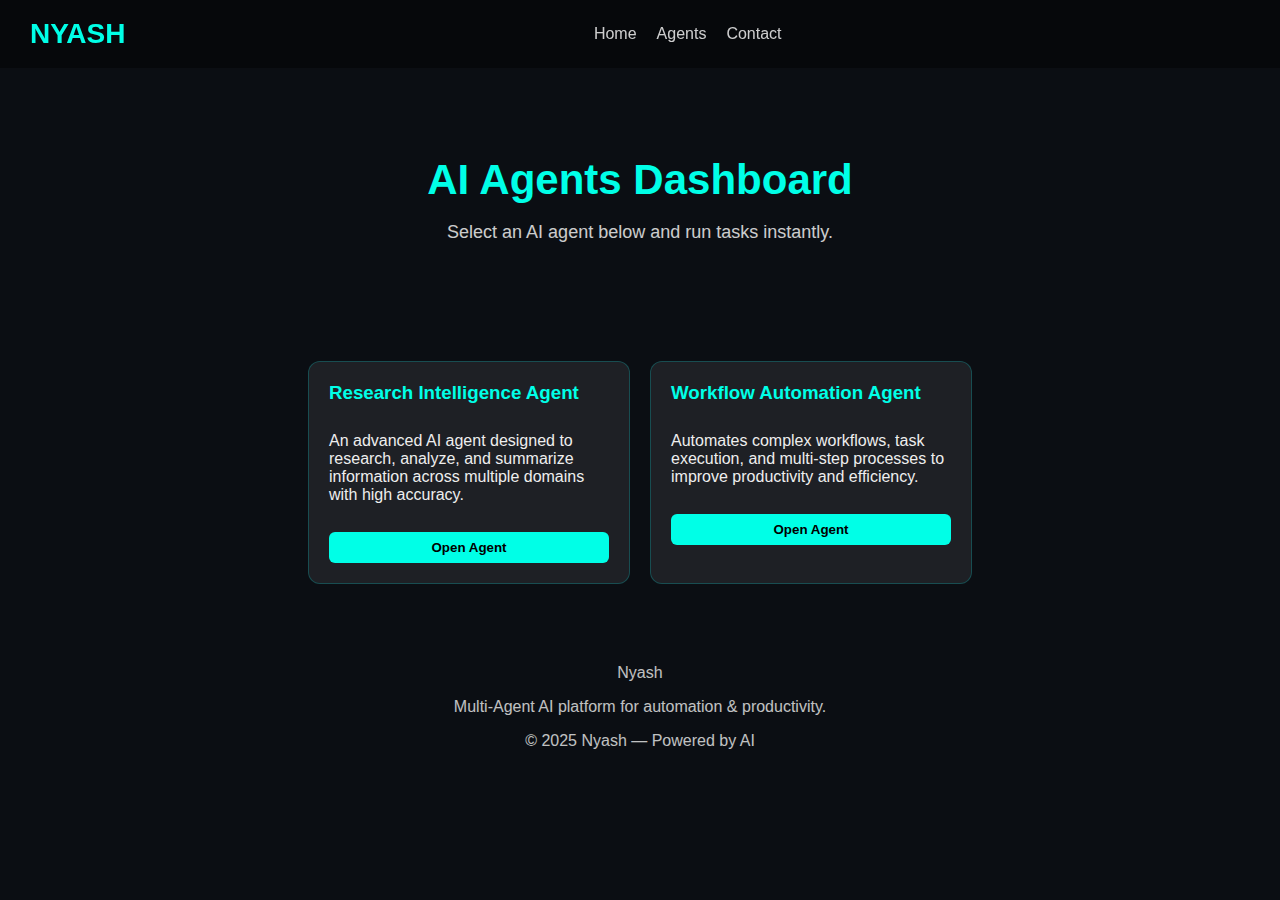
<file: agents.html>
<!DOCTYPE html>
<html lang="en">
<head>
  <meta charset="UTF-8">
  <title>Nyash | AI Agents Dashboard</title>
  <meta name="viewport" content="width=device-width, initial-scale=1.0">
  <link rel="stylesheet" href="css/agents.css">
</head>
<body>

<header>
  <div class="logo">NYASH</div>
  <nav id="nav-menu">
    <a href="index.html">Home</a>
    <a href="#agents-section">Agents</a>
    <a href="#contact">Contact</a>
  </nav>
  <div class="header-actions">

    <div id="menu-toggle">☰</div>
  </div>
</header>

<section class="hero">
  <h1>AI Agents Dashboard</h1>
  <p>Select an AI agent below and run tasks instantly.</p>
</section>

<section class="agents-section" id="agents-section">
  <div class="agents-cards">

    <!-- Agent 1 -->
    <div class="agent-card">
      <h3>Research Intelligence Agent</h3>
      <p>
        An advanced AI agent designed to research, analyze, and summarize
        information across multiple domains with high accuracy.
      </p>
      <button 
        class="run-agent-btn"
        onclick="window.location.href='ai_agent1.html'">
        Open Agent
      </button>
    </div>

    <!-- Agent 2 -->
    <div class="agent-card">
      <h3>Workflow Automation Agent</h3>
      <p>
        Automates complex workflows, task execution, and multi-step processes
        to improve productivity and efficiency.
      </p>
      <button 
        class="run-agent-btn"
        onclick="window.location.href='ai_agent2.html'">
        Open Agent
      </button>
    </div>

  </div>
</section>



<footer>
  <div class="foot-title">Nyash</div>
  <p>Multi-Agent AI platform for automation & productivity.</p>
  <p>© 2025 Nyash — Powered by AI</p>
</footer>

<script src="js/agents.js"></script>
<script src="js/agents-cards.js"></script>
</body>
</html>
</file>
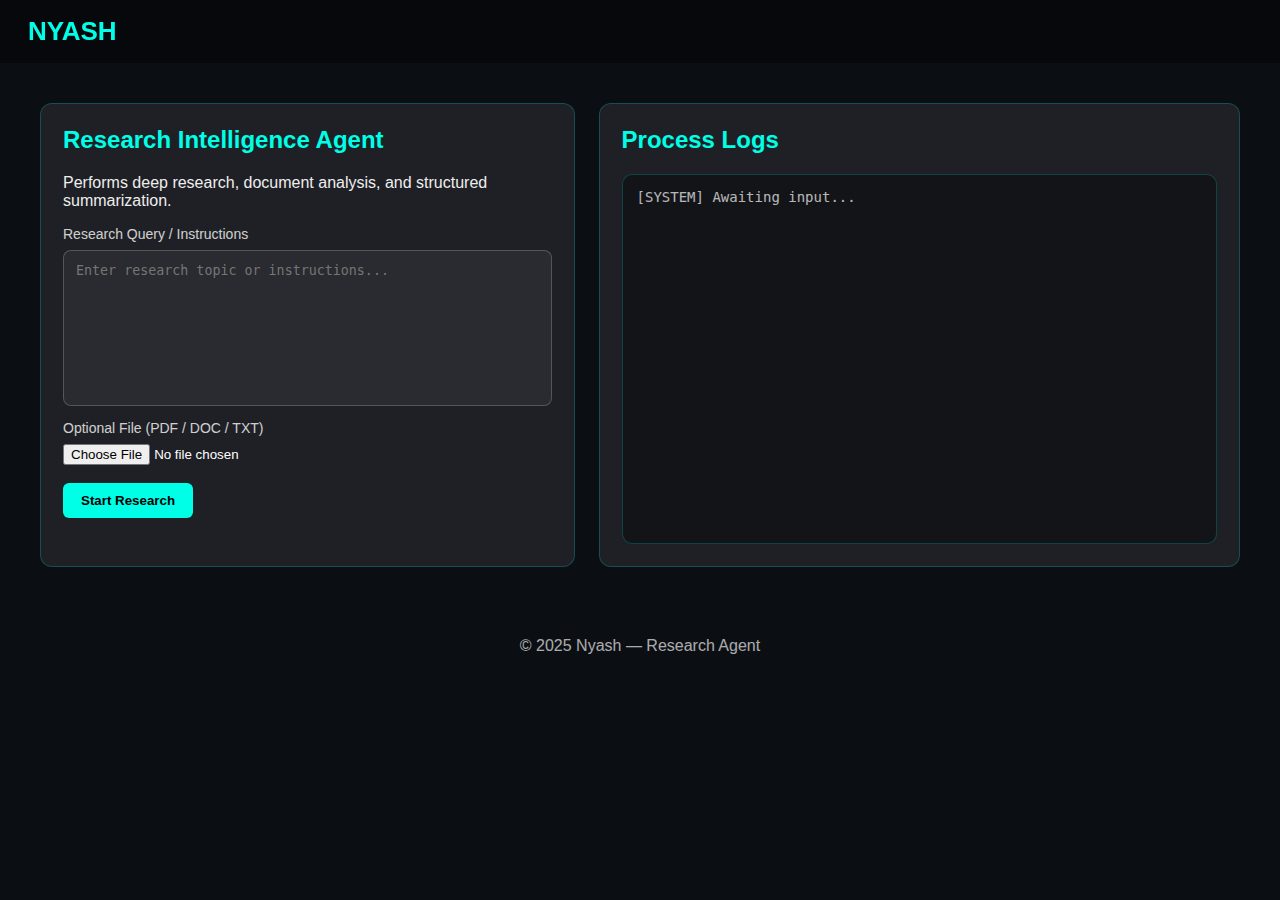
<file: ai_agent1.html>
<!DOCTYPE html>
<html lang="en">
<head>
  <meta charset="UTF-8" />
  <title>Nyash | Research Intelligence Agent</title>
  <meta name="viewport" content="width=device-width, initial-scale=1.0" />

  <style>
    :root {
      --cyan: #00ffe7;
      --dark: #0b0e13;
      --glass: rgba(255,255,255,0.08);
      --white: #eee;
    }

    body {
      margin: 0;
      background: var(--dark);
      font-family: Inter, sans-serif;
      color: var(--white);
    }

    header {
      padding: 16px 28px;
      background: rgba(0,0,0,0.4);
      backdrop-filter: blur(10px);
    }

    .logo {
      font-size: 26px;
      font-weight: 700;
      color: var(--cyan);
    }

    .container {
      max-width: 1200px;
      margin: auto;
      padding: 40px 20px;
      display: grid;
      grid-template-columns: 1fr 1.2fr;
      gap: 24px;
    }

    .panel {
      background: var(--glass);
      border: 1px solid rgba(0,255,255,0.2);
      border-radius: 12px;
      padding: 22px;
    }

    .panel h2 {
      margin-top: 0;
      color: var(--cyan);
    }

    .input-group {
      margin-top: 14px;
      display: flex;
      flex-direction: column;
      gap: 8px;
    }

    label {
      font-size: 14px;
      opacity: 0.85;
    }

    textarea {
      height: 130px;
      background: rgba(255,255,255,0.05);
      border: 1px solid rgba(255,255,255,0.2);
      border-radius: 8px;
      padding: 12px;
      color: white;
      resize: none;
    }

    input[type="file"] {
      color: white;
    }

    button {
      margin-top: 18px;
      padding: 10px 18px;
      background: var(--cyan);
      border: none;
      border-radius: 6px;
      cursor: pointer;
      font-weight: 600;
      color: black;
    }

    .logs {
      height: 340px;
      background: rgba(0,0,0,0.35);
      border-radius: 10px;
      padding: 14px;
      font-family: monospace;
      font-size: 14px;
      overflow-y: auto;
      border: 1px solid rgba(0,255,255,0.2);
    }

    .logs span {
      display: block;
      opacity: 0.75;
    }

    footer {
      text-align: center;
      padding: 30px;
      opacity: 0.7;
    }

    @media (max-width: 900px) {
      .container {
        grid-template-columns: 1fr;
      }
    }
  </style>
</head>

<body>

<header>
  <div class="logo">NYASH</div>
</header>

<div class="container">

  <!-- Input Panel -->
  <div class="panel">
    <h2>Research Intelligence Agent</h2>
    <p>
      Performs deep research, document analysis, and structured summarization.
    </p>

    <div class="input-group">
      <label>Research Query / Instructions</label>
      <textarea placeholder="Enter research topic or instructions..."></textarea>
    </div>

    <div class="input-group">
      <label>Optional File (PDF / DOC / TXT)</label>
      <input type="file">
    </div>

    <button>Start Research</button>
  </div>

  <!-- Logs Panel -->
  <div class="panel">
    <h2>Process Logs</h2>
    <div class="logs">
      <span>[SYSTEM] Awaiting input...</span>
      <!-- Backend logs stream here -->
    </div>
  </div>

</div>

<footer>
  © 2025 Nyash — Research Agent
</footer>

</body>
</html>
</file>
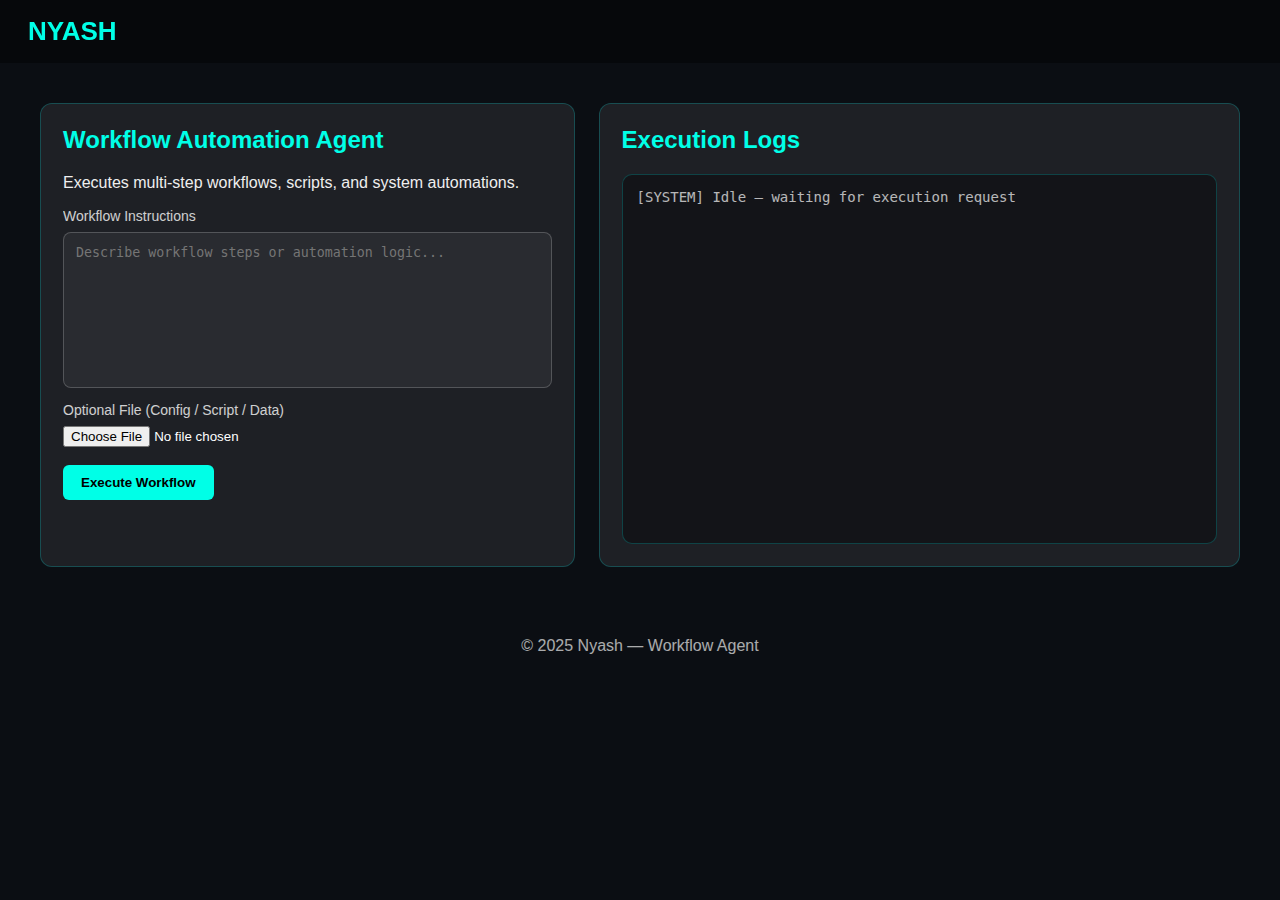
<file: ai_agent2.html>
<!DOCTYPE html>
<html lang="en">
<head>
  <meta charset="UTF-8" />
  <title>Nyash | Workflow Automation Agent</title>
  <meta name="viewport" content="width=device-width, initial-scale=1.0" />

  <style>
    :root {
      --cyan: #00ffe7;
      --dark: #0b0e13;
      --glass: rgba(255,255,255,0.08);
      --white: #eee;
    }

    body {
      margin: 0;
      background: var(--dark);
      font-family: Inter, sans-serif;
      color: var(--white);
    }

    header {
      padding: 16px 28px;
      background: rgba(0,0,0,0.4);
      backdrop-filter: blur(10px);
    }

    .logo {
      font-size: 26px;
      font-weight: 700;
      color: var(--cyan);
    }

    .container {
      max-width: 1200px;
      margin: auto;
      padding: 40px 20px;
      display: grid;
      grid-template-columns: 1fr 1.2fr;
      gap: 24px;
    }

    .panel {
      background: var(--glass);
      border: 1px solid rgba(0,255,255,0.2);
      border-radius: 12px;
      padding: 22px;
    }

    .panel h2 {
      margin-top: 0;
      color: var(--cyan);
    }

    .input-group {
      margin-top: 14px;
      display: flex;
      flex-direction: column;
      gap: 8px;
    }

    label {
      font-size: 14px;
      opacity: 0.85;
    }

    textarea {
      height: 130px;
      background: rgba(255,255,255,0.05);
      border: 1px solid rgba(255,255,255,0.2);
      border-radius: 8px;
      padding: 12px;
      color: white;
      resize: none;
    }

    input[type="file"] {
      color: white;
    }

    button {
      margin-top: 18px;
      padding: 10px 18px;
      background: var(--cyan);
      border: none;
      border-radius: 6px;
      cursor: pointer;
      font-weight: 600;
      color: black;
    }

    .logs {
      height: 340px;
      background: rgba(0,0,0,0.35);
      border-radius: 10px;
      padding: 14px;
      font-family: monospace;
      font-size: 14px;
      overflow-y: auto;
      border: 1px solid rgba(0,255,255,0.2);
    }

    .logs span {
      display: block;
      opacity: 0.75;
    }

    footer {
      text-align: center;
      padding: 30px;
      opacity: 0.7;
    }

    @media (max-width: 900px) {
      .container {
        grid-template-columns: 1fr;
      }
    }
  </style>
</head>

<body>

<header>
  <div class="logo">NYASH</div>
</header>

<div class="container">

  <!-- Workflow Input -->
  <div class="panel">
    <h2>Workflow Automation Agent</h2>
    <p>
      Executes multi-step workflows, scripts, and system automations.
    </p>

    <div class="input-group">
      <label>Workflow Instructions</label>
      <textarea placeholder="Describe workflow steps or automation logic..."></textarea>
    </div>

    <div class="input-group">
      <label>Optional File (Config / Script / Data)</label>
      <input type="file">
    </div>

    <button>Execute Workflow</button>
  </div>

  <!-- Execution Logs -->
  <div class="panel">
    <h2>Execution Logs</h2>
    <div class="logs">
      <span>[SYSTEM] Idle — waiting for execution request</span>
      <!-- Live execution logs here -->
    </div>
  </div>

</div>

<footer>
  © 2025 Nyash — Workflow Agent
</footer>

</body>
</html>
</file>
<file: css/agents.css>
:root {
  --cyan: #00ffe7;
  --dark: #0b0e13;
  --glass: rgba(255,255,255,0.08);
  --white: #eee;
}

body {
  margin: 0;
  background: var(--dark);
  font-family: 'Inter', sans-serif;
  color: var(--white);
}

header {
  display: flex;
  justify-content: space-between;
  align-items: center;
  padding: 18px 30px;
  position: sticky;
  top: 0;
  backdrop-filter: blur(10px);
  background: rgba(0,0,0,0.4);
  z-index: 100;
}
.logo {font-size: 28px; font-weight: 700; color: var(--cyan);}
nav {display:flex; gap:20px;}
nav a {color:white; text-decoration:none; opacity:0.8; transition:0.3s;}
nav a:hover{opacity:1;}
.header-actions {display:flex; align-items:center; gap:12px;}
#login-btn {background: var(--cyan); border:none; padding:8px 16px; border-radius:6px; cursor:pointer; color:black; font-weight:600;}
#menu-toggle {font-size:24px; cursor:pointer; display:none;}

/* Hero */
.hero {text-align:center; padding:60px 20px;}
.hero h1 {font-size:42px; color:var(--cyan); margin-bottom:12px;}
.hero p {font-size:18px; opacity:0.85;}

/* Agents Container */
.agents-container {
  display: flex;
  gap: 20px;
  padding: 20px 40px;
  flex-wrap: wrap;
}
.agents-sidebar {
  flex: 1;
  min-width: 200px;
  background: var(--glass);
  border-radius: 10px;
  padding: 20px;
  border: 1px solid rgba(0,255,255,0.2);
}
.agents-sidebar h3 {margin-bottom: 12px;}
.agents-sidebar ul {list-style:none; padding:0;}
.agents-sidebar li {
  padding: 10px;
  margin-bottom: 8px;
  border-radius: 6px;
  cursor: pointer;
  transition:0.3s;
}
.agents-sidebar li:hover {
  background: rgba(0,255,255,0.1);
}

/* Agent Panel */
.agent-panel {
  flex: 3;
  min-width: 300px;
  background: var(--glass);
  border-radius: 10px;
  padding: 20px;
  border: 1px solid rgba(0,255,255,0.2);
}
#agent-input {
  width: 100%;
  margin: 12px 0;
  padding: 12px;
  background: rgba(255,255,255,0.05);
  border-radius: 6px;
  border: 1px solid rgba(255,255,255,0.2);
  color:white;
}
#run-btn {
  padding: 10px 20px;
  background: var(--cyan);
  border:none;
  border-radius:6px;
  cursor:pointer;
  color:black;
  font-weight:600;
}

/* Output */
.output-panel {
  margin-top: 20px;
  background: rgba(0,255,255,0.05);
  border-radius:8px;
  padding:12px;
  border:1px solid rgba(0,255,255,0.2);
}
#agent-output {white-space: pre-wrap; max-height:200px; overflow-y:auto;}

/* Footer */
footer {padding:40px;text-align:center;opacity:0.8;}

/* Responsive */
@media(max-width:900px){
  nav {display:none; flex-direction:column; background:rgba(0,0,0,0.7); position:absolute; top:70px; right:0; padding:20px; border-radius:8px;}
  nav.open {display:flex;}
  #menu-toggle {display:block;}
  .agents-container {flex-direction:column;}
}

.agents-section {
  padding: 40px 20px;
}

.agents-cards {
  display: flex;
  flex-wrap: wrap;
  gap: 20px;
  justify-content: center;
}

.agent-card {
  background: rgba(255,255,255,0.08);
  border: 1px solid rgba(0,255,255,0.2);
  border-radius: 12px;
  padding: 20px;
  width: 280px;
  display: flex;
  flex-direction: column;
  gap: 12px;
  transition: transform 0.2s, box-shadow 0.3s;
}

.agent-card:hover {
  transform: translateY(-4px);
  box-shadow: 0 0 12px #00ffe7, 0 0 24px #00ffe7;
}

.agent-card h3 {
  color: #00ffe7;
  margin: 0;
}

.agent-card textarea {
  width: 100%;
  padding: 10px;
  border-radius: 6px;
  border: 1px solid rgba(255,255,255,0.2);
  background: rgba(255,255,255,0.05);
  color: white;
  resize: none;
}

.agent-card input[type="file"] {
  color: white;
}

.agent-card .run-agent-btn {
  padding: 8px 16px;
  background: #00ffe7;
  color: black;
  border: none;
  border-radius: 6px;
  cursor: pointer;
  font-weight: 600;
}

.agent-card .agent-output {
  min-height: 50px;
  background: rgba(0,255,255,0.05);
  border-radius: 6px;
  padding: 8px;
  font-size: 14px;
  overflow-y: auto;
  color: white;
}
</file>
